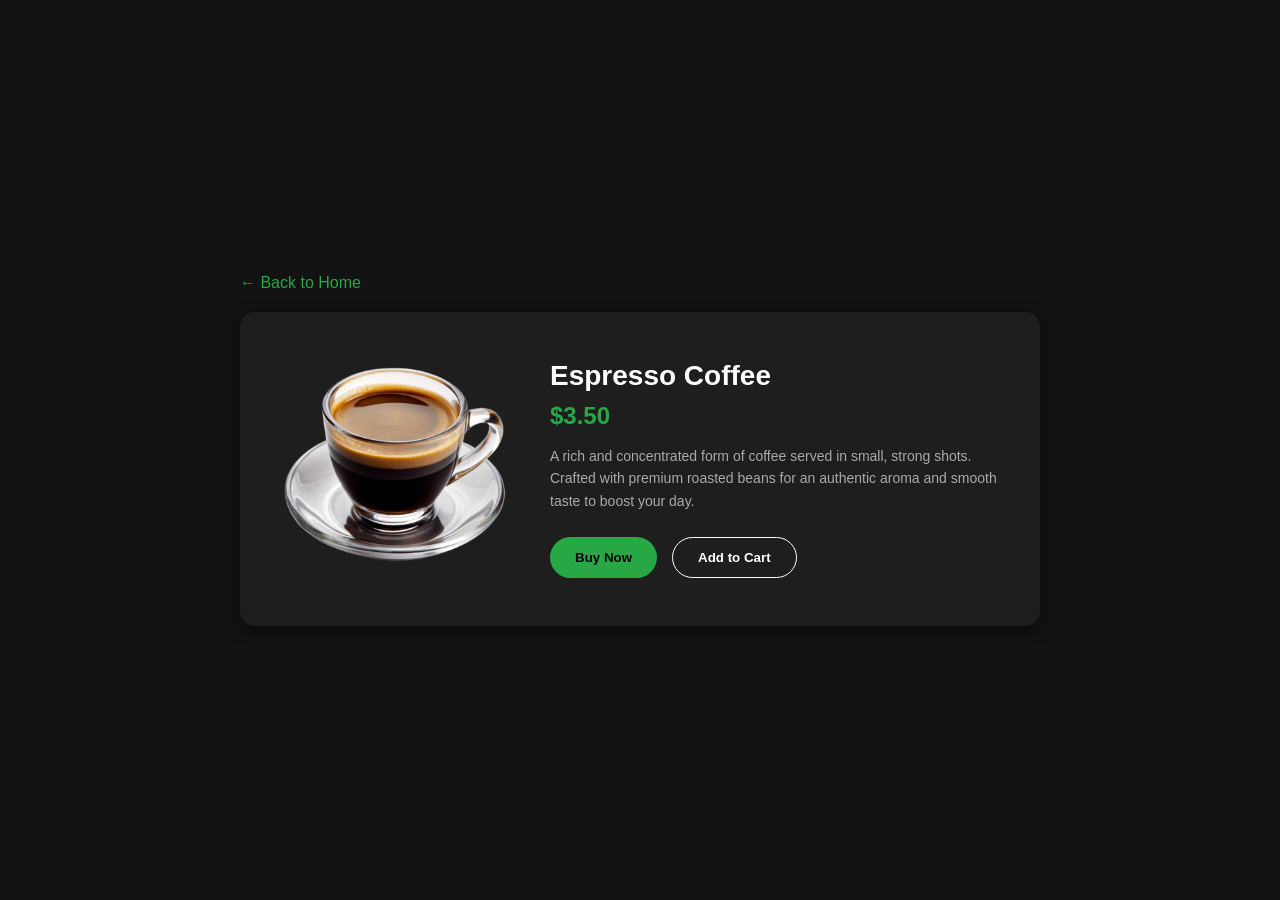
<file: coffee.html>
<!DOCTYPE html>
<html lang="en">
<head>
  <meta charset="UTF-8">
  <meta name="viewport" content="width=device-width, initial-scale=1.0">
  <title>Coffee Details</title>
  <link rel="stylesheet" href="coffee-style.css">
</head>
<body>

  <div class="container">
    <a href="index.html" class="back-btn">&larr; Back to Home</a>
    
    <div class="coffee-detail-card">
      <div class="coffee-image">
        <img src="./image/item-cafe.png" alt="Coffee Detail">
      </div>
      
      <div class="coffee-info">
        <h1>Espresso Coffee</h1>
        <p class="price">$3.50</p>
        <p class="description">
          A rich and concentrated form of coffee served in small, strong shots. Crafted with premium roasted beans for an authentic aroma and smooth taste to boost your day.
        </p>
        
        <div class="action-buttons">
          <button class="btn-buy">Buy Now</button>
          <button class="btn-cart">Add to Cart</button>
        </div>
      </div>
    </div>
  </div>

</body>
</html>
</file>
<file: coffee-style.css>
* {
    margin: 0;
    padding: 0;
    box-sizing: border-box;
    font-family: Arial, sans-serif;
  }
  
  body {
    background-color: #121212;
    color: #ffffff;
    display: flex;
    justify-content: center;
    align-items: center;
    min-height: 100vh;
  }
  
  .container {
    width: 90%;
    max-width: 800px;
  }
  
  .back-btn {
    display: inline-block;
    color: #28a745;
    text-decoration: none;
    font-size: 16px;
    margin-bottom: 20px;
  }
  
  .coffee-detail-card {
    background-color: #1e1e1e;
    border-radius: 15px;
    padding: 30px;
    display: flex;
    gap: 30px;
    align-items: center;
    box-shadow: 0 4px 15px rgba(0, 0, 0, 0.5);
  }
  
  .coffee-image img {
    width: 250px;
    height: auto;
    border-radius: 10px;
    object-fit: cover;
  }
  
  .coffee-info {
    flex: 1;
  }
  
  .coffee-info h1 {
    font-size: 28px;
    margin-bottom: 10px;
  }
  
  .price {
    font-size: 24px;
    color: #28a745;
    font-weight: bold;
    margin-bottom: 15px;
  }
  
  .description {
    color: #aaaaaa;
    font-size: 14px;
    line-height: 1.6;
    margin-bottom: 25px;
  }
  
  .action-buttons {
    display: flex;
    gap: 15px;
  }
  
  .btn-buy, .btn-cart {
    padding: 12px 25px;
    border-radius: 25px;
    border: none;
    font-weight: bold;
    cursor: pointer;
  }
  
  .btn-buy {
    background-color: #28a745;
    color: #white;
  }
  
  .btn-cart {
    background-color: transparent;
    color: #ffffff;
    border: 1px solid #ffffff;
  }
  
  /* Responsive សម្រាប់ mobile */
  @media (max-width: 600px) {
    .coffee-detail-card {
      flex-direction: column;
      text-align: center;
    }
  }
</file>
